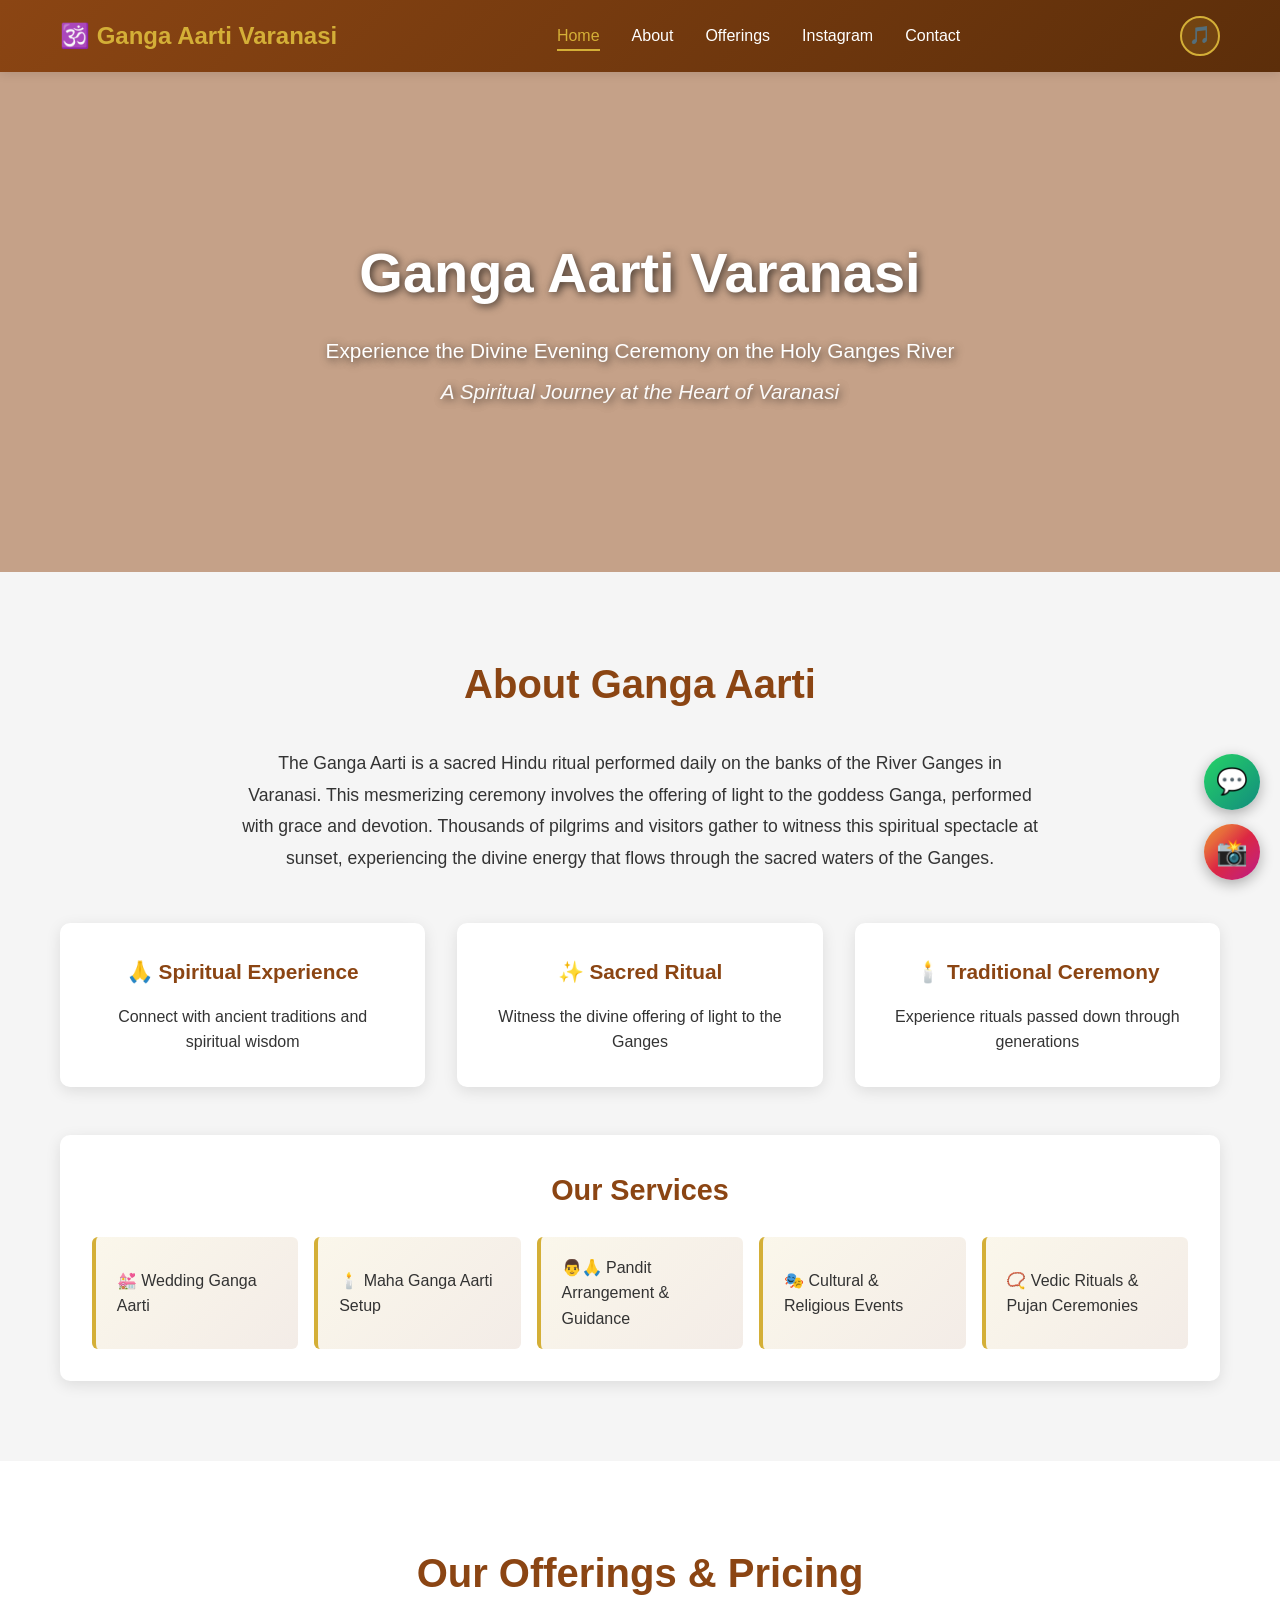
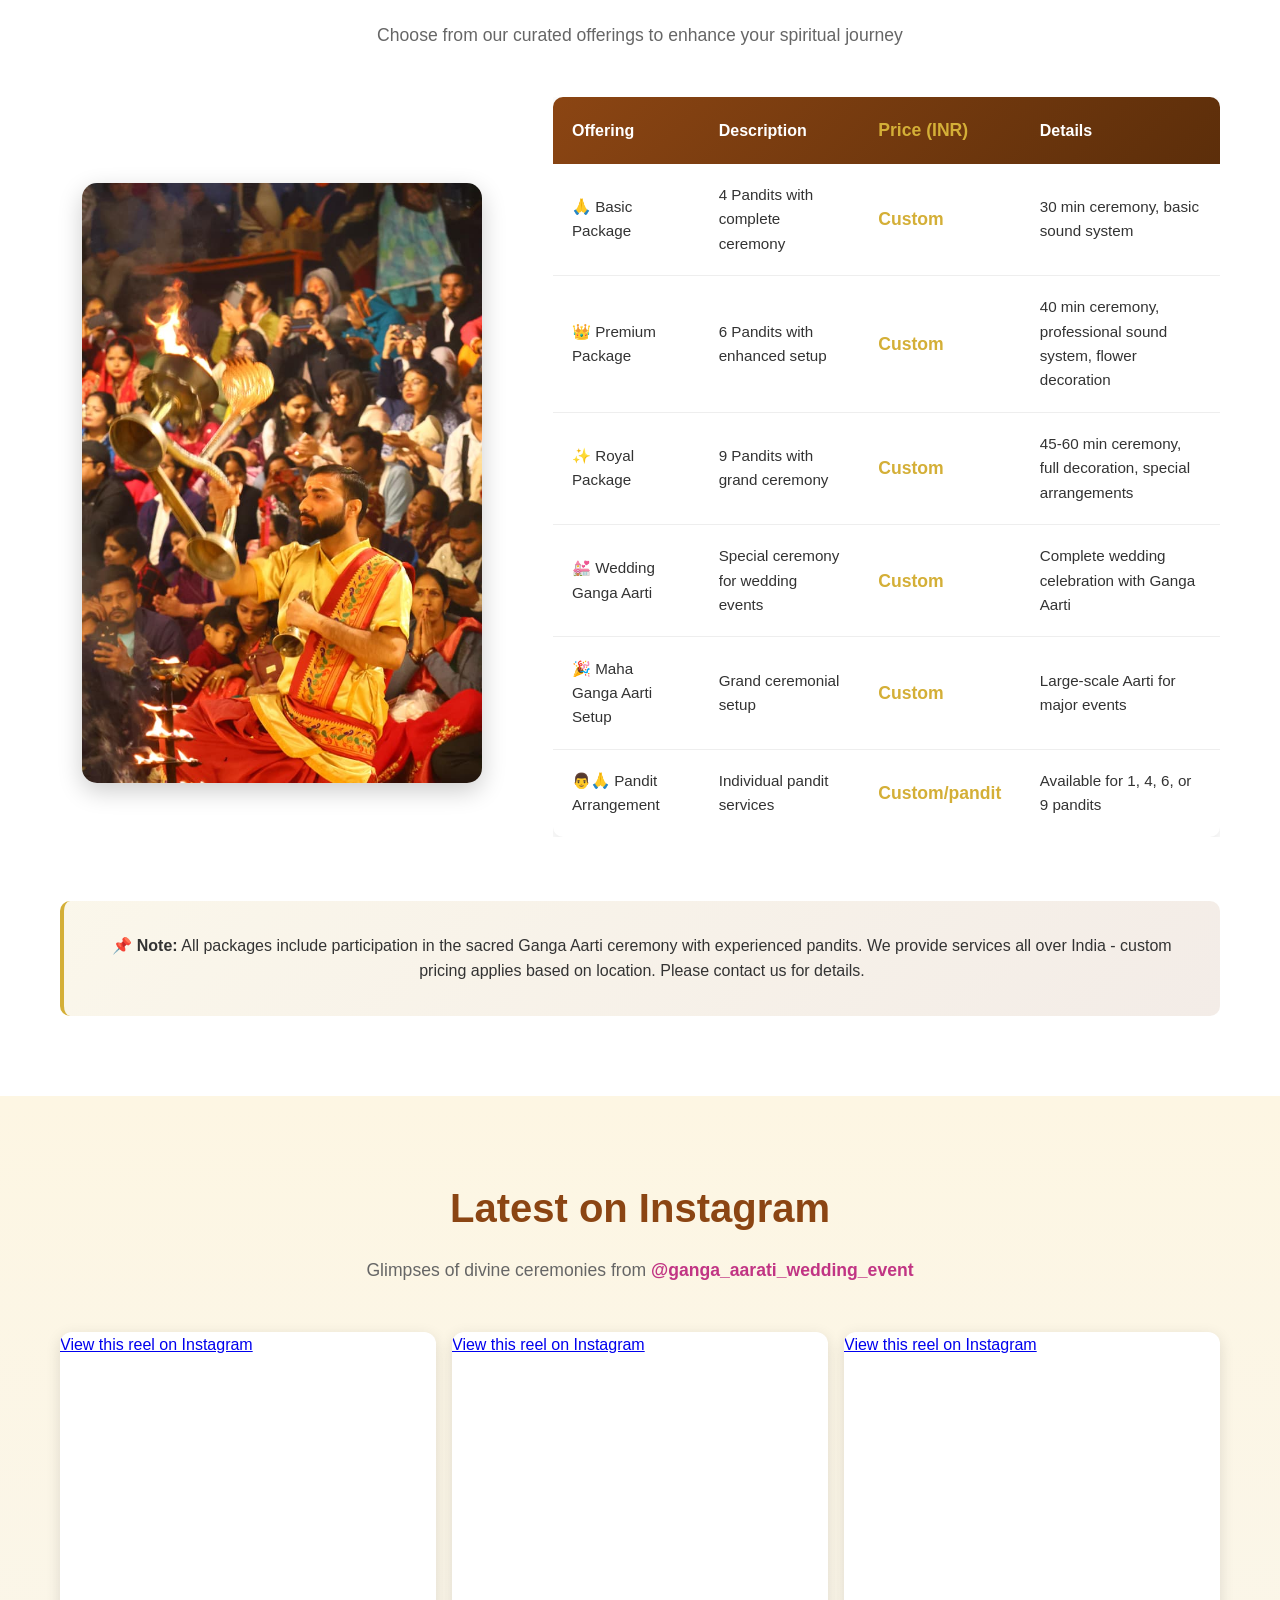
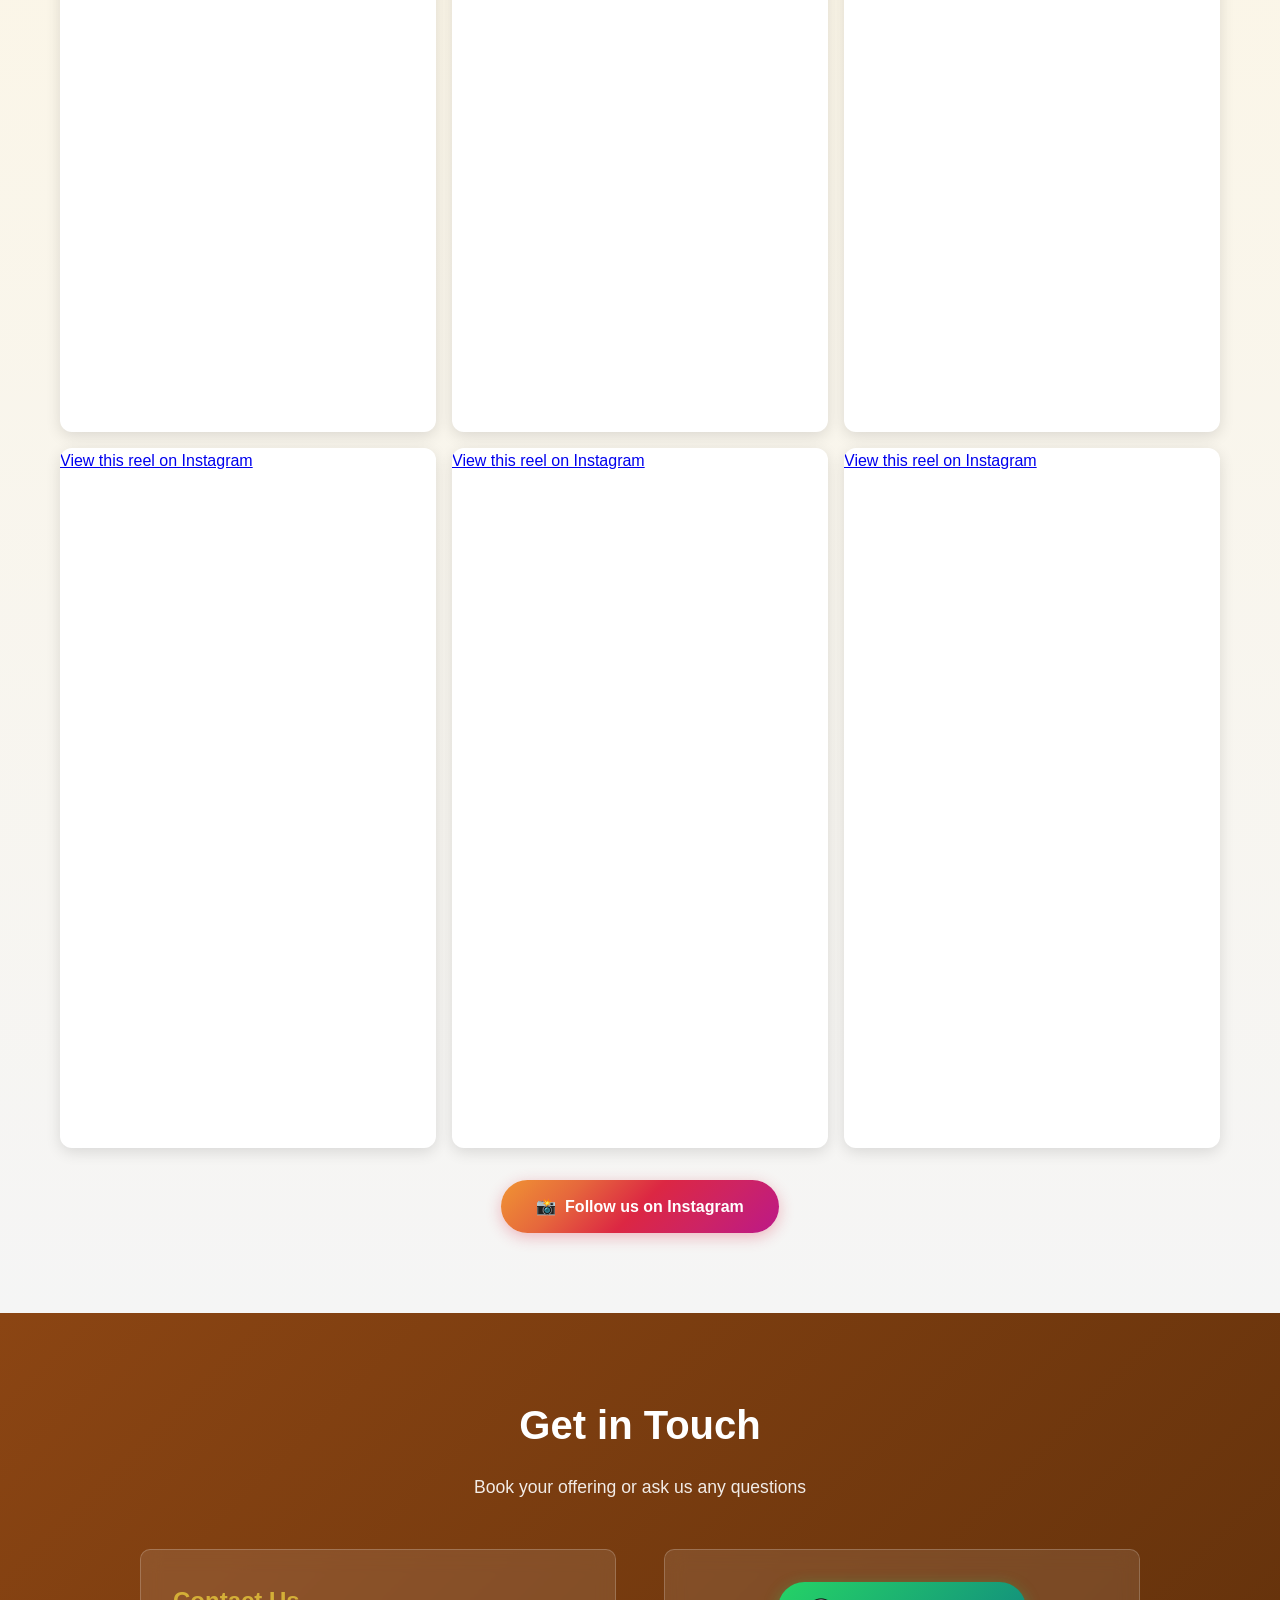
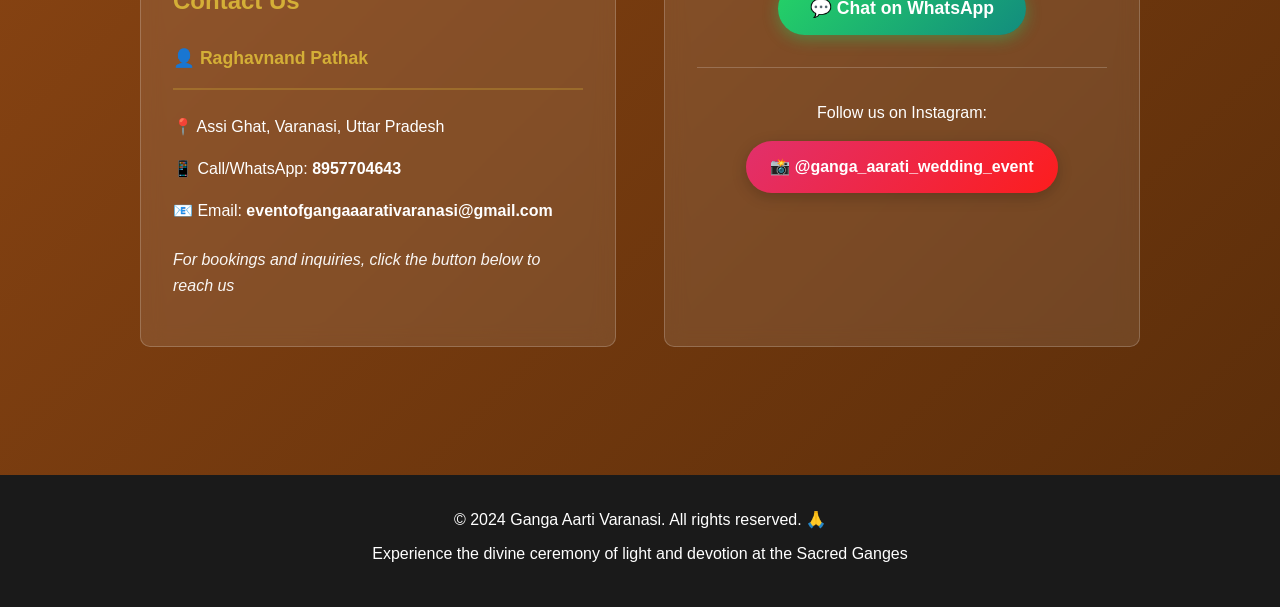
<file: index.html>
<!DOCTYPE html>
<html lang="en">
<head>
    <meta charset="UTF-8">
    <meta name="viewport" content="width=device-width, initial-scale=1.0">
    <title>Ganga Aarti Varanasi - Divine Ceremony</title>
    <link rel="stylesheet" href="style.css">
</head>
<body>
    <!-- Navigation -->
    <nav class="navbar">
        <div class="container">
            <div class="nav-brand" id="nav-brand"></div>
            <ul class="nav-links" id="nav-links"></ul>
            <div class="nav-actions">
                <button class="sound-btn" id="sound-toggle" aria-label="Disable background music" title="Disable music">🎵</button>
                <button class="hamburger" id="hamburger" aria-label="Toggle menu" aria-expanded="false">
                    <span></span>
                    <span></span>
                    <span></span>
                </button>
            </div>
        </div>
    </nav>

    <!-- Hero Section -->
    <section id="home" class="hero">
        <video class="hero-video" autoplay muted loop playsinline preload="metadata" id="hero-video">
            Your browser does not support the video tag.
        </video>
        <div class="hero-overlay"></div>
        <div class="hero-content">
            <h1 id="hero-title"></h1>
            <p id="hero-subtitle"></p>
            <p class="tagline" id="hero-tagline"></p>
        </div>
    </section>

    <!-- About Section -->
    <section id="about" class="about">
        <div class="container">
            <h2 id="about-heading"></h2>
            <p id="about-description"></p>
            <div class="features" id="features-container"></div>

            <div class="services-section">
                <h3 id="services-heading"></h3>
                <ul class="services-list" id="services-list"></ul>
            </div>
        </div>
    </section>

    <!-- Offerings Section -->
    <section id="offerings" class="offerings">
        <div class="container">
            <h2 id="offerings-heading"></h2>
            <p class="section-intro" id="offerings-intro"></p>
            
            <div class="offerings-wrapper">
                <div class="offerings-image">
                    <img id="offering-photo" class="offering-photo" alt="">
                </div>
                
                <div class="offerings-content">
                    <div class="pricing-table">
                        <table>
                    <thead>
                        <tr id="offerings-columns"></tr>
                    </thead>
                    <tbody id="offerings-tbody"></tbody>
                </table>
                    </div>
                </div>
            </div>

            <div class="offering-info">
                <p id="offerings-note"></p>
            </div>
        </div>
    </section>

    <!-- Instagram Feed Section -->
    <section class="instagram-section" id="instagram">
        <div class="container">
            <h2 id="instagram-heading"></h2>
            <p class="section-intro" id="instagram-intro"></p>

            <div class="instagram-grid" id="instagram-grid"></div>

            <div class="instagram-cta">
                <a class="insta-follow-btn" id="instagram-follow-link" target="_blank" rel="noopener"></a>
            </div>
        </div>
    </section>

    <!-- Contact Section -->
    <section id="contact" class="contact">
        <div class="container">
            <h2 id="contact-heading"></h2>
            <p class="section-intro" id="contact-intro"></p>
            
            <div class="contact-content">
                <div class="contact-info">
                    <h3>Contact Us</h3>
                    <p class="contact-person" id="contact-person"></p>
                    <p id="contact-address"></p>
                    <p id="contact-phone"></p>
                    <p id="contact-email"></p>
                    <p class="contact-note" id="contact-note"></p>
                </div>

                <div class="contact-form">
                    <div class="email-button-container">
                        <button class="whatsapp-btn" onclick="openWhatsApp()">💬 Chat on WhatsApp</button>
                    </div>
                    <div class="social-links">
                        <p>Follow us on Instagram:</p>
                        <a id="contact-social-link" target="_blank" class="social-btn"></a>
                    </div>
                </div>
            </div>
        </div>
    </section>

    <!-- Footer -->
    <footer class="footer">
        <div class="container">
            <p id="footer-line1"></p>
            <p id="footer-line2"></p>
        </div>
    </footer>

    <!-- Floating action buttons (WhatsApp / Instagram) -->
    <div class="floating-actions" id="floating-actions"></div>

    <script src="script.js"></script>
</body>
</html>
</file>
<file: style.css>
* {
    margin: 0;
    padding: 0;
    box-sizing: border-box;
}

:root {
    --primary-color: #d4af37;
    --secondary-color: #8b4513;
    --dark-bg: #1a1a1a;
    --light-bg: #f5f5f5;
    --text-dark: #333;
    --text-light: #666;
    --accent-color: #ff6b6b;
}

/* Mobile Optimizations */
html {
    scroll-behavior: smooth;
}

body {
    font-family: 'Segoe UI', Tahoma, Geneva, Verdana, sans-serif;
    line-height: 1.6;
    color: var(--text-dark);
    -webkit-font-smoothing: antialiased;
    -moz-osx-font-smoothing: grayscale;
}

/* Ensure touch targets are at least 44px tall */
button {
    min-height: 44px;
    display: inline-flex;
    align-items: center;
    justify-content: center;
}

.container {
    max-width: 1200px;
    margin: 0 auto;
    padding: 0 20px;
}

/* Navigation */
.navbar {
    background: linear-gradient(135deg, var(--secondary-color), #5c2e0a);
    padding: 1rem 0;
    position: sticky;
    top: 0;
    z-index: 1000;
    box-shadow: 0 2px 10px rgba(0,0,0,0.1);
}

.navbar .container {
    display: flex;
    justify-content: space-between;
    align-items: center;
}

.nav-brand {
    font-size: 1.5rem;
    font-weight: bold;
    color: var(--primary-color);
}

.nav-links {
    display: flex;
    list-style: none;
    gap: 2rem;
}

.nav-links a {
    color: white;
    text-decoration: none;
    transition: color 0.3s ease;
}

.nav-links a:hover {
    color: var(--primary-color);
}

/* Hamburger Menu Button */
.hamburger {
    display: none;
    flex-direction: column;
    justify-content: center;
    gap: 5px;
    background: none;
    border: none;
    cursor: pointer;
    padding: 8px;
    min-height: unset;
    min-width: unset;
}

.hamburger span {
    display: block;
    width: 25px;
    height: 3px;
    background: var(--primary-color);
    border-radius: 3px;
    transition: all 0.3s ease;
}

.hamburger.open span:nth-child(1) {
    transform: translateY(8px) rotate(45deg);
}

.hamburger.open span:nth-child(2) {
    opacity: 0;
    transform: scaleX(0);
}

.hamburger.open span:nth-child(3) {
    transform: translateY(-8px) rotate(-45deg);
}

/* Nav Actions wrapper (sound btn + hamburger) */
.nav-actions {
    display: flex;
    align-items: center;
    gap: 0.6rem;
    flex-shrink: 0;
}

/* Sound Toggle Button */
.sound-btn {
    background: rgba(212, 175, 55, 0.15);
    border: 2px solid var(--primary-color);
    color: var(--primary-color);
    border-radius: 50%;
    width: 40px;
    height: 40px;
    min-height: unset;
    min-width: unset;
    cursor: pointer;
    font-size: 1.1rem;
    line-height: 1;
    padding: 0;
    transition: background 0.3s ease, transform 0.2s ease, box-shadow 0.3s ease;
    display: flex;
    align-items: center;
    justify-content: center;
    flex-shrink: 0;
}

.sound-btn:hover {
    background: var(--primary-color);
    color: var(--secondary-color);
    transform: scale(1.12);
    box-shadow: 0 0 14px rgba(212, 175, 55, 0.55);
}

.sound-btn.playing {
    animation: sound-pulse 2.5s ease-in-out infinite;
}

.sound-btn.muted {
    border-color: rgba(255, 255, 255, 0.3);
    color: rgba(255, 255, 255, 0.35);
    background: transparent;
    animation: none;
}

.sound-btn.muted:hover {
    border-color: var(--primary-color);
    color: var(--primary-color);
    background: rgba(212, 175, 55, 0.15);
}

@keyframes sound-pulse {
    0%   { box-shadow: 0 0 0 0   rgba(212, 175, 55, 0.5); }
    50%  { box-shadow: 0 0 0 7px rgba(212, 175, 55, 0); }
    100% { box-shadow: 0 0 0 0   rgba(212, 175, 55, 0); }
}

/* Hero Section */
.hero {
    position: relative;
    color: white;
    text-align: center;
    padding: 150px 20px;
    min-height: 500px;
    display: flex;
    align-items: center;
    justify-content: center;
    overflow: hidden;
}

.hero-video {
    position: absolute;
    top: 0;
    left: 0;
    width: 100%;
    height: 100%;
    object-fit: cover;
    z-index: 1;
}

.hero-overlay {
    position: absolute;
    top: 0;
    left: 0;
    width: 100%;
    height: 100%;
    background: rgba(139, 69, 19, 0.5);
    z-index: 2;
}

.hero-content {
    position: relative;
    z-index: 3;
    text-shadow: 2px 2px 8px rgba(0,0,0,0.7);
}

.hero-content h1 {
    font-size: 3.5rem;
    margin-bottom: 1rem;
}

.hero-content p {
    font-size: 1.3rem;
    margin-bottom: 0.5rem;
}

.tagline {
    font-style: italic;
    font-size: 1.1rem;
    opacity: 0.95;
}

/* About Section */
.about {
    padding: 80px 20px;
    background-color: var(--light-bg);
}

.about h2 {
    text-align: center;
    font-size: 2.5rem;
    margin-bottom: 2rem;
    color: var(--secondary-color);
}

.about > .container > p {
    text-align: center;
    font-size: 1.1rem;
    margin-bottom: 3rem;
    max-width: 800px;
    margin-left: auto;
    margin-right: auto;
    line-height: 1.8;
}

.features {
    display: grid;
    grid-template-columns: repeat(auto-fit, minmax(280px, 1fr));
    gap: 2rem;
    margin-top: 2rem;
}

.feature-card {
    background: white;
    padding: 2rem;
    border-radius: 10px;
    text-align: center;
    box-shadow: 0 4px 15px rgba(0,0,0,0.1);
    transition: transform 0.3s ease, box-shadow 0.3s ease;
}

.feature-card:hover {
    transform: translateY(-5px);
    box-shadow: 0 8px 25px rgba(0,0,0,0.15);
}

.feature-card h3 {
    color: var(--secondary-color);
    margin-bottom: 1rem;
    font-size: 1.3rem;
}

/* Services Section */
.services-section {
    margin-top: 3rem;
    padding: 2rem;
    background: white;
    border-radius: 10px;
    box-shadow: 0 4px 15px rgba(0,0,0,0.1);
}

.services-section h3 {
    color: var(--secondary-color);
    font-size: 1.8rem;
    margin-bottom: 1.5rem;
    text-align: center;
}

.services-list {
    list-style: none;
    display: flex;
    flex-wrap: wrap;
    justify-content: center;
    gap: 1rem;
}

.services-list li {
    background: linear-gradient(135deg, rgba(212, 175, 55, 0.1), rgba(139, 69, 19, 0.1));
    padding: 1.1rem 1.3rem;
    border-left: 4px solid var(--primary-color);
    border-radius: 6px;
    font-weight: 500;
    color: var(--text-dark);
    transition: all 0.3s ease;
    flex: 1 1 180px;
    max-width: 230px;
    display: flex;
    align-items: center;
    gap: 0.4rem;
}

.services-list li:hover {
    transform: translateX(5px);
    box-shadow: 0 4px 12px rgba(0,0,0,0.1);
    background: linear-gradient(135deg, rgba(212, 175, 55, 0.2), rgba(139, 69, 19, 0.2));
}

/* Offerings Section */
.offerings {
    padding: 80px 20px;
    background-color: white;
}

.offerings h2 {
    text-align: center;
    font-size: 2.5rem;
    margin-bottom: 1rem;
    color: var(--secondary-color);
}

.section-intro {
    text-align: center;
    font-size: 1.1rem;
    color: var(--text-light);
    margin-bottom: 3rem;
}

/* Offerings Wrapper */
.offerings-wrapper {
    display: grid;
    grid-template-columns: 1fr 1.5fr;
    gap: 3rem;
    align-items: center;
    margin-bottom: 2rem;
}

.offerings-image {
    display: flex;
    justify-content: center;
    align-items: center;
}

.offering-photo {
    width: 100%;
    max-width: 400px;
    height: auto;
    border-radius: 15px;
    box-shadow: 0 8px 25px rgba(0,0,0,0.2);
    transition: transform 0.3s ease, box-shadow 0.3s ease;
}

.offering-photo:hover {
    transform: scale(1.05);
    box-shadow: 0 12px 35px rgba(0,0,0,0.3);
}

.offerings-content {
    display: flex;
    flex-direction: column;
}

.pricing-table {
    overflow-x: auto;
    margin-bottom: 2rem;
}

table {
    width: 100%;
    border-collapse: collapse;
    background: white;
    box-shadow: 0 4px 15px rgba(0,0,0,0.1);
    border-radius: 10px;
    overflow: hidden;
}

thead {
    background: linear-gradient(135deg, var(--secondary-color), #5c2e0a);
    color: white;
}

th {
    padding: 1.2rem;
    text-align: left;
    font-weight: 600;
    font-size: 1rem;
}

td {
    padding: 1.2rem;
    border-bottom: 1px solid #eee;
    font-size: 0.95rem;
}

tbody tr {
    transition: background-color 0.3s ease;
}

tbody tr:hover {
    background-color: #f9f9f9;
}

tbody tr:last-child td {
    border-bottom: none;
}

table th:nth-child(3),
table td:nth-child(3) {
    color: var(--primary-color);
    font-weight: 600;
    font-size: 1.1rem;
}

.offering-info {
    text-align: center;
    padding: 2rem;
    background: linear-gradient(135deg, rgba(212, 175, 55, 0.1), rgba(139, 69, 19, 0.1));
    border-radius: 10px;
    border-left: 4px solid var(--primary-color);
}

.offering-info p {
    color: var(--text-dark);
}

/* Instagram Section */
.instagram-section {
    padding: 80px 20px;
    background: linear-gradient(180deg, #fdf6e3 0%, var(--light-bg) 100%);
}

.instagram-section h2 {
    text-align: center;
    font-size: 2.5rem;
    margin-bottom: 1rem;
    color: var(--secondary-color);
}

.insta-handle {
    color: #c13584;
    font-weight: 600;
    text-decoration: none;
    transition: color 0.2s;
}

.insta-handle:hover {
    color: #833ab4;
    min-height: unset;
}

.instagram-grid {
    display: grid;
    grid-template-columns: repeat(3, 1fr);
    grid-auto-rows: 700px;
    gap: 1rem;
    margin: 2.5rem 0 2rem;
    align-items: start;
}

.insta-embed-wrap {
    width: 100%;
    min-width: 0;
    height: 700px;
    overflow: hidden;
    position: relative;
    border-radius: 12px;
    box-shadow: 0 4px 15px rgba(0, 0, 0, 0.12);
    background: #fff;
}

/* Transparent overlay — intercepts first click to mute music, then removes itself */
.insta-click-overlay {
    position: absolute;
    inset: 0;
    z-index: 5;
    cursor: pointer;
    background: transparent;
}

/* Force the Instagram blockquote to fill its grid cell */
.insta-embed-wrap .instagram-media {
    margin: 0 !important;
    max-width: 100% !important;
    min-width: 0 !important;
    width: 100% !important;
}

.instagram-cta {
    text-align: center;
}

.insta-follow-btn {
    display: inline-flex;
    align-items: center;
    gap: 0.4rem;
    background: linear-gradient(135deg, #f09433, #e6683c, #dc2743, #cc2366, #bc1888);
    color: white;
    text-decoration: none;
    padding: 0.85rem 2.2rem;
    border-radius: 50px;
    font-weight: 600;
    font-size: 1rem;
    transition: all 0.3s ease;
    box-shadow: 0 4px 15px rgba(220, 39, 67, 0.3);
    min-height: unset;
}

.insta-follow-btn:hover {
    transform: translateY(-2px);
    box-shadow: 0 7px 22px rgba(220, 39, 67, 0.48);
    background: linear-gradient(135deg, #bc1888, #cc2366, #dc2743, #e6683c, #f09433);
}

/* Contact Section */
.contact {
    padding: 80px 20px;
    background: linear-gradient(135deg, var(--secondary-color), #5c2e0a);
    color: white;
}

.contact h2 {
    text-align: center;
    font-size: 2.5rem;
    margin-bottom: 1rem;
}

.contact .section-intro {
    color: rgba(255, 255, 255, 0.9);
}

.contact-content {
    display: grid;
    grid-template-columns: repeat(auto-fit, minmax(300px, 1fr));
    gap: 3rem;
    max-width: 1000px;
    margin: 3rem auto;
}

.contact-info {
    background: rgba(255, 255, 255, 0.1);
    padding: 2rem;
    border-radius: 10px;
    backdrop-filter: blur(10px);
    border: 1px solid rgba(255, 255, 255, 0.2);
}

.contact-info h3 {
    color: var(--primary-color);
    margin-bottom: 1.5rem;
    font-size: 1.5rem;
}

.contact-info p {
    margin-bottom: 1rem;
    font-size: 1rem;
}

.contact-person {
    font-size: 1.1rem !important;
    color: var(--primary-color) !important;
    margin-bottom: 1.5rem !important;
    padding-bottom: 1rem;
    border-bottom: 2px solid rgba(212, 175, 55, 0.3);
}

.contact-note {
    margin-top: 1.5rem;
    font-style: italic;
    opacity: 0.95;
}

.contact-form {
    background: rgba(255, 255, 255, 0.1);
    padding: 2rem;
    border-radius: 10px;
    backdrop-filter: blur(10px);
    border: 1px solid rgba(255, 255, 255, 0.2);
    text-align: center;
}

.email-button-container {
    margin-bottom: 2rem;
}

.email-btn {
    background: linear-gradient(135deg, var(--primary-color), #c9a227);
    color: #000;
    border: none;
    padding: 1rem 2rem;
    font-size: 1.1rem;
    border-radius: 50px;
    cursor: pointer;
    font-weight: 600;
    transition: all 0.3s ease;
    box-shadow: 0 4px 15px rgba(212, 175, 55, 0.4);
}

.email-btn:hover {
    transform: translateY(-3px);
    box-shadow: 0 6px 20px rgba(212, 175, 55, 0.6);
    background: linear-gradient(135deg, #e0c160, #d4af37);
}

.email-btn:active {
    transform: translateY(-1px);
}

/* WhatsApp Button */
.whatsapp-btn {
    background: linear-gradient(135deg, #25d366, #128c7e);
    color: white;
    border: none;
    padding: 1rem 2rem;
    font-size: 1.1rem;
    border-radius: 50px;
    cursor: pointer;
    font-weight: 600;
    transition: all 0.3s ease;
    box-shadow: 0 4px 15px rgba(37, 211, 102, 0.4);
}

.whatsapp-btn:hover {
    transform: translateY(-3px);
    box-shadow: 0 6px 20px rgba(37, 211, 102, 0.6);
    background: linear-gradient(135deg, #128c7e, #25d366);
}

.whatsapp-btn:active {
    transform: translateY(-1px);
}

.form-note {
    font-size: 0.9rem;
    opacity: 0.9;
}

#emailDisplay {
    color: var(--primary-color);
    font-weight: 600;
}

/* Social Links */
.social-links {
    margin-top: 2rem;
    padding-top: 2rem;
    border-top: 1px solid rgba(255, 255, 255, 0.2);
}

.social-links p {
    margin-bottom: 1rem;
    font-weight: 500;
}

.social-btn {
    display: inline-block;
    background: linear-gradient(135deg, #e1306c, #fd1d1d);
    color: white;
    text-decoration: none;
    padding: 0.8rem 1.5rem;
    border-radius: 30px;
    font-weight: 600;
    transition: all 0.3s ease;
    box-shadow: 0 4px 15px rgba(0,0,0,0.2);
}

.social-btn:hover {
    transform: translateY(-3px);
    box-shadow: 0 6px 20px rgba(229, 29, 80, 0.4);
    background: linear-gradient(135deg, #fd1d1d, #e1306c);
}

.social-btn:active {
    transform: translateY(-1px);
}

/* Footer */
.footer {
    background: var(--dark-bg);
    color: white;
    text-align: center;
    padding: 2rem;
}

.footer p {
    margin-bottom: 0.5rem;
}

/* Responsive Design */
@media (max-width: 768px) {
    .offerings-wrapper {
        grid-template-columns: 1fr;
        gap: 2rem;
    }

    .offering-photo {
        max-width: 100%;
    }

    .hero {
        padding: 100px 20px;
        min-height: 400px;
    }

    .hero-content h1 {
        font-size: 2rem;
    }

    .hero-content p {
        font-size: 1rem;
    }

    .tagline {
        font-size: 0.95rem;
    }

    /* Hamburger visible, nav hidden by default */
    .hamburger {
        display: flex;
    }

    /* Nav dropdown overlays content — no layout shift */
    .nav-links {
        display: none;
        position: absolute;
        top: 100%;
        left: 0;
        right: 0;
        z-index: 999;
        flex-direction: column;
        gap: 0;
        padding: 0.2rem 0 0.4rem;
        background: linear-gradient(160deg, #6b2f08, #8b4513);
        box-shadow: 0 6px 20px rgba(0, 0, 0, 0.35);
    }

    .nav-links.open {
        display: flex;
    }

    .nav-links li {
        width: 100%;
    }

    .nav-links a {
        display: block;
        width: 100%;
        padding: 0.6rem 1.5rem;
        text-align: center;
        border-bottom: 1px solid rgba(255, 255, 255, 0.08);
        font-size: 0.95rem;
        min-height: 40px;
    }

    .nav-links li:last-child a {
        border-bottom: none;
    }

    .about h2,
    .offerings h2,
    .instagram-section h2,
    .contact h2 {
        font-size: 2rem;
    }

    .about,
    .offerings,
    .instagram-section,
    .contact {
        padding: 60px 20px;
    }

    .instagram-grid {
        grid-template-columns: repeat(2, 1fr);
        gap: 0.8rem;
    }

    .feature-card {
        padding: 1.5rem;
    }

    .services-section {
        padding: 1.5rem;
    }

    .services-list {
        gap: 0.8rem;
    }

    .services-list li {
        padding: 1rem 1.1rem;
        font-size: 0.95rem;
    }

    th, td {
        padding: 0.8rem;
        font-size: 0.85rem;
    }

    table {
        font-size: 0.85rem;
    }

    .whatsapp-btn {
        padding: 0.9rem 1.8rem;
        font-size: 1rem;
        width: 100%;
        max-width: 300px;
    }

    .social-btn {
        padding: 0.8rem 1.5rem;
        font-size: 0.95rem;
        width: 100%;
        max-width: 300px;
    }

    .contact-content {
        gap: 2rem;
    }

    .contact-info {
        padding: 1.5rem;
    }

    .contact-form {
        padding: 1.5rem;
    }

    .offering-info {
        padding: 1.5rem;
        font-size: 0.95rem;
    }
}

@media (max-width: 480px) {
    .nav-brand {
        font-size: 1.15rem;
    }

    .hero {
        padding: 80px 15px;
        min-height: 350px;
    }

    .hero-content h1 {
        font-size: 1.5rem;
        margin-bottom: 0.8rem;
    }

    .hero-content p {
        font-size: 0.9rem;
    }

    .tagline {
        font-size: 0.85rem;
    }

    .about,
    .offerings,
    .instagram-section,
    .contact {
        padding: 40px 15px;
    }

    .about h2,
    .offerings h2,
    .instagram-section h2,
    .contact h2 {
        font-size: 1.5rem;
        margin-bottom: 1rem;
    }

    .instagram-grid {
        grid-template-columns: 1fr;
        gap: 0.8rem;
        margin: 1.5rem 0 1.5rem;
    }

    .insta-follow-btn {
        width: 100%;
        max-width: 300px;
        justify-content: center;
    }

    .section-intro {
        font-size: 0.95rem;
        margin-bottom: 1.5rem;
    }

    .about > .container > p {
        font-size: 0.95rem;
    }

    .feature-card {
        padding: 1.2rem;
        gap: 1.5rem;
    }

    .feature-card h3 {
        font-size: 1.1rem;
    }

    .feature-card p {
        font-size: 0.9rem;
    }

    .services-section h3 {
        font-size: 1.5rem;
        margin-bottom: 1rem;
    }

    .services-list {
        gap: 0.7rem;
    }

    .services-list li {
        flex: 1 1 140px;
        max-width: 100%;
        padding: 0.8rem;
        font-size: 0.9rem;
    }

    .offerings-wrapper {
        gap: 1rem;
    }

    .offering-photo {
        max-width: 100%;
        border-radius: 10px;
    }

    /* Pricing table → card layout on small screens */
    .pricing-table table { display: block; }
    .pricing-table thead { display: none; }
    .pricing-table tbody { display: block; }

    .pricing-table tr {
        display: block;
        border: 1px solid #e8d5a3;
        border-radius: 10px;
        margin-bottom: 1rem;
        overflow: hidden;
        box-shadow: 0 3px 10px rgba(0, 0, 0, 0.09);
        background: white;
    }

    .pricing-table td {
        display: flex;
        align-items: flex-start;
        gap: 0.5rem;
        padding: 0.65rem 0.8rem;
        border-bottom: 1px solid #f5edd5;
        font-size: 0.87rem;
        line-height: 1.4;
    }

    .pricing-table td:last-child {
        border-bottom: none;
    }

    .pricing-table td::before {
        font-weight: 700;
        color: var(--secondary-color);
        font-size: 0.72rem;
        text-transform: uppercase;
        letter-spacing: 0.3px;
        min-width: 76px;
        flex-shrink: 0;
        padding-top: 2px;
    }

    .pricing-table td:nth-child(1)::before { content: "Offering:"; }
    .pricing-table td:nth-child(2)::before { content: "Desc:"; }
    .pricing-table td:nth-child(3)::before { content: "Price:"; }
    .pricing-table td:nth-child(4)::before { content: "Details:"; }

    .pricing-table {
        margin-bottom: 1rem;
    }

    .offering-info {
        padding: 1rem;
        font-size: 0.85rem;
        margin-top: 1rem;
    }

    .whatsapp-btn,
    .social-btn {
        padding: 0.8rem 1.5rem;
        font-size: 0.95rem;
        width: 100%;
        border-radius: 25px;
    }

    .contact-person {
        font-size: 1rem !important;
        margin-bottom: 1rem !important;
        padding-bottom: 0.8rem;
    }

    .contact-info p {
        font-size: 0.9rem;
        margin-bottom: 0.8rem;
    }

    .contact-note {
        margin-top: 1rem;
        font-size: 0.85rem;
    }

    .social-links p {
        font-size: 0.9rem;
    }

    .contact-content {
        gap: 1.5rem;
    }

    .contact-info,
    .contact-form {
        padding: 1.2rem;
    }

    .footer {
        padding: 1.5rem;
    }

    .footer p {
        font-size: 0.85rem;
        margin-bottom: 0.3rem;
    }
}

@media (max-width: 360px) {
    .nav-brand {
        font-size: 1rem;
    }

    .hero-content h1 {
        font-size: 1.3rem;
    }

    .hero-content p {
        font-size: 0.85rem;
    }

    .about h2,
    .offerings h2,
    .contact h2 {
        font-size: 1.3rem;
    }

    th, td {
        padding: 0.4rem;
        font-size: 0.65rem;
    }

    .whatsapp-btn,
    .social-btn {
        padding: 0.7rem 1.2rem;
        font-size: 0.9rem;
    }

    .contact-info p,
    .contact-form p {
        font-size: 0.85rem;
    }
}

/* Floating Action Buttons (WhatsApp / Instagram) */
.floating-actions {
    position: fixed;
    right: 1.25rem;
    bottom: 1.25rem;
    display: flex;
    flex-direction: column;
    gap: 0.9rem;
    z-index: 1500;
}

.fab-btn {
    width: 56px;
    height: 56px;
    border-radius: 50%;
    display: flex;
    align-items: center;
    justify-content: center;
    font-size: 1.6rem;
    text-decoration: none;
    color: white;
    box-shadow: 0 4px 14px rgba(0, 0, 0, 0.3);
    transition: transform 0.25s ease, box-shadow 0.25s ease;
    animation: fab-pop 0.4s ease-out;
}

.fab-btn:hover {
    transform: translateY(-4px) scale(1.08);
    box-shadow: 0 8px 22px rgba(0, 0, 0, 0.35);
}

.fab-whatsapp {
    background: linear-gradient(135deg, #25d366, #128c7e);
}

.fab-instagram {
    background: linear-gradient(135deg, #f09433, #e6683c, #dc2743, #cc2366, #bc1888);
}

@keyframes fab-pop {
    from { opacity: 0; transform: scale(0.5); }
    to   { opacity: 1; transform: scale(1); }
}

@media (max-width: 480px) {
    .floating-actions {
        right: 0.85rem;
        bottom: 0.85rem;
        gap: 0.7rem;
    }

    .fab-btn {
        width: 48px;
        height: 48px;
        font-size: 1.3rem;
    }
}
</file>
